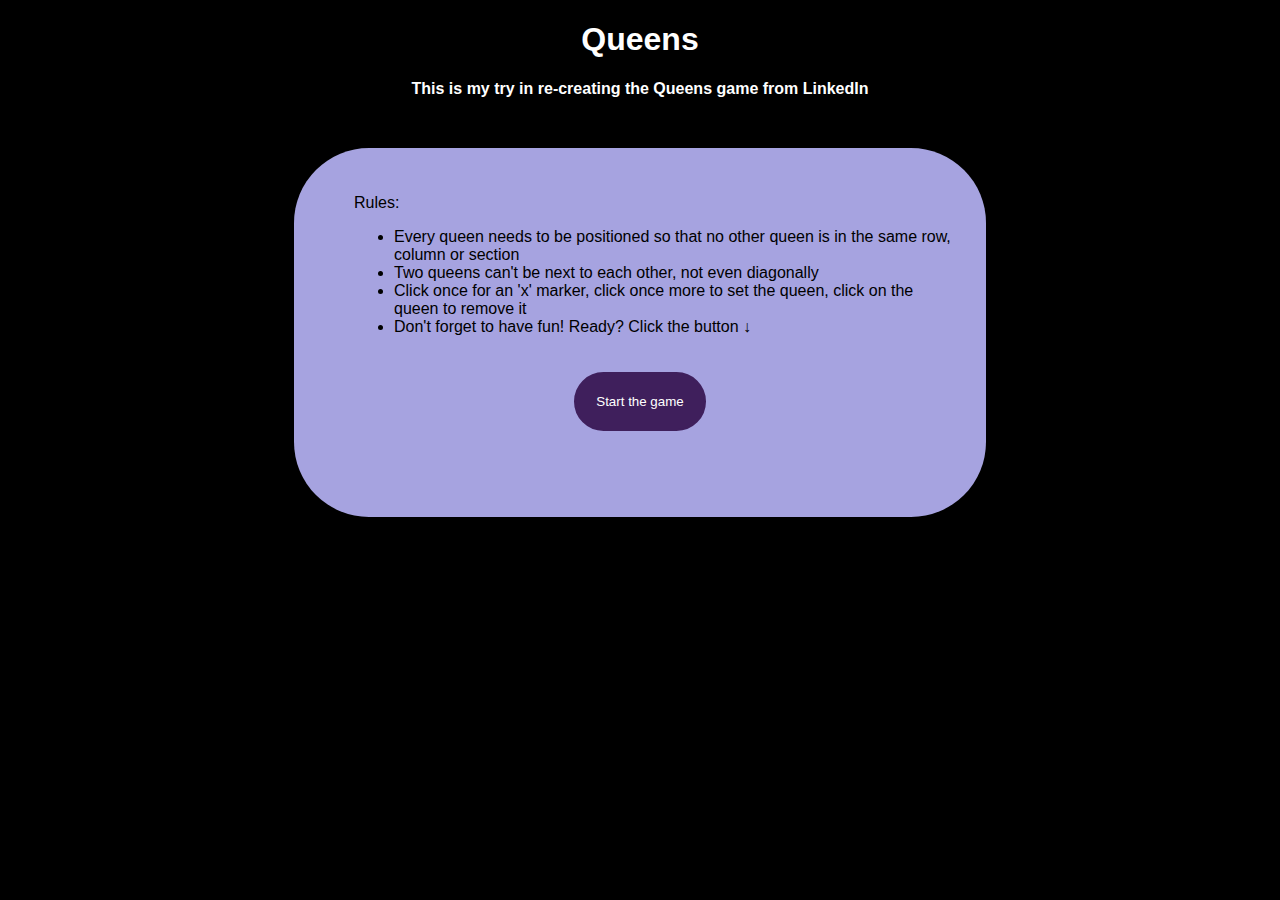
<file: queens-game/index.html>
<!DOCTYPE html>
<html lang="en">
<head>
    <meta charset="UTF-8">
    <meta name="viewport" content="width=device-width, initial-scale=1.0">
    <title>Queens by Gaga</title>
    <link rel="stylesheet" href="style.css">
    <link rel="stylesheet" href="table-1-style.css" id="table-style">
    <link rel="icon" href="images/queen-black.png">
</head>
<body>
    <script>
        var time = 0;
        let timer;
        let queens = 0;
        
        function check(cell){
            var id = cell.getAttribute("id");
            var row = parseInt(id[2]);
            var col = parseInt(id[3]);
            var ok = true;
            var black =  '<img src="images/queen-black.png" class="image">';
            var red =  '<img src="images/queen-red.png" class="image">'

            for(let i = 1; i <= 8; i++){
                for(let j = 1; j <= 8; j++){
                    var newid = "td" + i + "" + j;
                    if(i == row && j == col)
                        continue;
                    if(i == row || j == col){
                        if(document.getElementById(newid).innerHTML == black || document.getElementById(newid).innerHTML == red){
                            document.getElementById(newid).innerHTML = red;
                            ok = false;
                        }
                    }
                    if((i == row-1 && j == col-1) || (i == row-1 && j == col+1) || (i == row+1 && j == col-1) || (i == row+1 && j == col+1)){
                        if(document.getElementById(newid).innerHTML == black || document.getElementById(newid).innerHTML == red){
                            document.getElementById(newid).innerHTML = red;
                            ok = false;
                        }
                    }
                    if(getComputedStyle(document.getElementById(newid)).backgroundColor == getComputedStyle(cell).backgroundColor){
                        if(document.getElementById(newid).innerHTML == black || document.getElementById(newid).innerHTML == red){
                            document.getElementById(newid).innerHTML = red;
                            ok = false;
                        }
                    }
                }
            }
            return ok;
        }
    
        function start(){
            document.getElementById("start").style.display = "none";
            document.getElementById("game-table").style.display = "table";
            document.getElementById("time-text").style.display = "inline";
            document.getElementById("time").style.display = "inline";
            document.getElementById("reset").style.display = "inline";
            increment();
        }

        function increment(){
            timer = setTimeout(function(){
                time++;
                var minutes = Math.floor(time/60);
                var seconds = Math.floor(time%60);
                if(minutes < 10)
                    minutes = "0" + minutes;
                if(seconds < 10)
                    seconds = "0" + seconds;
                document.getElementById("time").innerHTML = minutes + ":" + seconds;
                increment();
            }, 1000)
        }

        function listen(){
                    if(this.innerHTML == ""){
                        this.innerHTML =  '<img src="images/x.png" class="image">';
                    }
                    else if(this.innerHTML == '<img src="images/x.png" class="image">'){
                        queens++;
                        if(check(this)){
                            this.innerHTML =  '<img src="images/queen-black.png" class="image">';
                            if(queens == 8){
                                clearTimeout(timer);
                                setTimeout(function(){
                                    alert("You win! Your time: " + document.getElementById("time").innerText);
                                }, 10);
                                disable();
                            }
                        }
                        else
                            this.innerHTML =  '<img src="images/queen-red.png" class="image">';
                    }
                    else{
                        queens--;
                        this.innerHTML =  '';
                        for(var k = 1; k <= 8; k++){
                            for(var l = 1; l <= 8; l++){
                                if(document.getElementById("td" + k + "" + l).innerHTML ==  '<img src="images/queen-red.png" class="image">' && check(document.getElementById("td" + k + "" + l))){
                                    document.getElementById("td" + k + "" + l).innerHTML =  '<img src="images/queen-black.png" class="image">';
                                }
                            }
                        }
                    }
                }

        function reset(){
            var cells = document.getElementById("game-table").getElementsByTagName("td");
            for(const element of cells){
                element.innerHTML = "";
            }
            queens = 0;
        }

        function disable(){
            for(var i = 1; i <= 8; i++){
                for(var j = 1; j <= 8; j++){
                    var id = "td" + i + "" + j;
                    document.getElementById(id).removeEventListener("click", listen);
                }
            }
            document.getElementById("reset").setAttribute("onclick", "");
        }

        
    </script>
    <h1 class="header">Queens</h1>
    <h4 class="header">This is my try in re-creating the Queens game from LinkedIn</h4>
    
    <div id="game-div">
        <p class="rules">Rules:</p>
        <ul class="rules">
            <li>Every queen needs to be positioned so that no other queen is in the same row, column or section</li>
            <li>Two queens can't be next to each other, not even diagonally</li>
            <li>Click once for an 'x' marker, click once more to set the queen, click on the queen to remove it</li>
            <li>Don't forget to have fun! Ready? Click the button &darr;</li>
        </ul>
        <input type="button" id="start" class="button" onclick="start()" value="Start the game"/>
        <table id="game-table">
            <th></th>
            <tr>
                <td id="td11"></td>
                <td id="td12"></td>
                <td id="td13"></td>
                <td id="td14"></td>
                <td id="td15"></td>
                <td id="td16"></td>
                <td id="td17"></td>
                <td id="td18"></td>
            </tr>
            <tr>
                <td id="td21"></td>
                <td id="td22"></td>
                <td id="td23"></td>
                <td id="td24"></td>
                <td id="td25"></td>
                <td id="td26"></td>
                <td id="td27"></td>
                <td id="td28"></td>
            </tr>
            <tr>
                <td id="td31"></td>
                <td id="td32"></td>
                <td id="td33"></td>
                <td id="td34"></td>
                <td id="td35"></td>
                <td id="td36"></td>
                <td id="td37"></td>
                <td id="td38"></td>
            </tr>
            <tr>
                <td id="td41"></td>
                <td id="td42"></td>
                <td id="td43"></td>
                <td id="td44"></td>
                <td id="td45"></td>
                <td id="td46"></td>
                <td id="td47"></td>
                <td id="td48"></td>
            </tr>
            <tr>
                <td id="td51"></td>
                <td id="td52"></td>
                <td id="td53"></td>
                <td id="td54"></td>
                <td id="td55"></td>
                <td id="td56"></td>
                <td id="td57"></td>
                <td id="td58"></td>
            </tr>
            <tr>
                <td id="td61"></td>
                <td id="td62"></td>
                <td id="td63"></td>
                <td id="td64"></td>
                <td id="td65"></td>
                <td id="td66"></td>
                <td id="td67"></td>
                <td id="td68"></td>
            </tr>
            <tr>
                <td id="td71"></td>
                <td id="td72"></td>
                <td id="td73"></td>
                <td id="td74"></td>
                <td id="td75"></td>
                <td id="td76"></td>
                <td id="td77"></td>
                <td id="td78"></td>
            </tr>
            <tr>
                <td id="td81"></td>
                <td id="td82"></td>
                <td id="td83"></td>
                <td id="td84"></td>
                <td id="td85"></td>
                <td id="td86"></td>
                <td id="td87"></td>
                <td id="td88"></td>
            </tr>
        </table><br/>
        <label id="difficulty-text" for="difficulty" class="game">difficulty:</label> <label id="difficulty" class="game"></label><br/>
        <label id="time-text" for="time" class="game">Time:</label> <label id="time" class="game">00:00</label><br/>
        <input type="button" id="reset" class="button game" onclick="reset()" value="Reset table"/>
    </div>
    <script>
        for(var i = 1; i <= 8; i++){
            for(var j = 1; j <= 8; j++){
                var id = "td" + i + "" + j;
                document.getElementById(id).addEventListener("click", listen);
            }
        }
    </script>
</body>
</html>
</file>
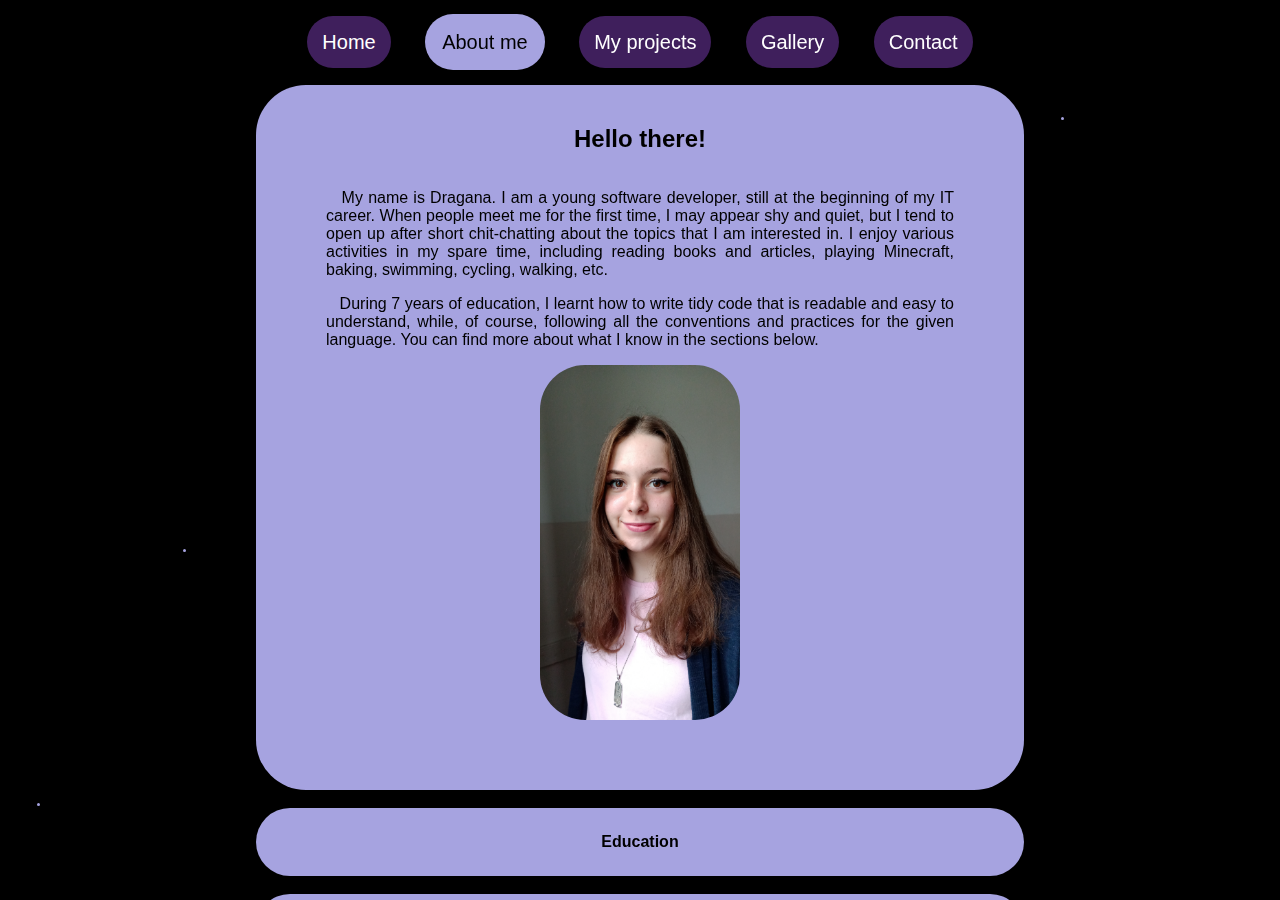
<file: about-me.html>
<!DOCTYPE html>
<html lang="en">
<head>
    <meta charset="UTF-8">
    <meta name="viewport" content="width=device-width, initial-scale=1.0">
    <title>Dragana - About me</title>
    <link href="style.css" rel="stylesheet">
    <link href="navbar-style.css" rel="stylesheet">
    <link href="about-me-style.css" rel="stylesheet">
    <link rel="icon" href="images/icon.ico">
</head>
<body>
    <div id="container">
        <div id="particles">
        </div>
        <div id="content">
            <nav id="navbar">
                <ul>
                    <li><a href="index.html">Home</a></li>
                    <li><a href="about-me.html" class="current">About me</a></li>
                    <li><a href="my-projects.html">My projects</a></li>
                    <li><a href="gallery.html">Gallery</a></li>
                    <li><a href="contact.html">Contact</a></li>
                </ul>
            </nav>
            <div id="about">
                <h2>Hello there!</h2>
                <div id="about-content">
                    <div id="about-text">
                        <p>&nbsp&nbsp My name is Dragana. I am a young software developer, still at the beginning of my IT career. When people meet me for the first 
                            time, I may appear shy and quiet, but I tend to open up after short chit-chatting about the topics that I am interested in. I enjoy various activities 
                            in my spare time, including reading books and articles, playing Minecraft, baking, swimming, cycling, walking, etc.</p>
                        <p>&nbsp&nbsp During 7 years of education, I learnt how to write tidy code that is readable and easy to understand, while, of course, following all the 
                            conventions and practices for the given language. You can find more about what I know in the sections below.</p>
                    </div>
                    <img id="image-me" src="images/me.jpg"alt="Dragana Majstorović"title="My selfie">
                </div>
            </div>
            <br>
            <button id="education-button" class="collapse show">Education</button>
            <div id="education" class="section">
                <div id="university">
                        <h3>- Bachelor in computer science</h3>
                        <h4>Faculty for Natural Sciences and Mathematics, University of Banja Luka (2021 - )</h4>
                        <h4>Bachelor's degree in computer science</h4>
                </div>
                <div id="high-school">
                        <h3>- Information technology technician</h3>
                        <h4>High School for Electrical Engineering, Prijedor (2017 - 2021)</h4>
                        <h4>High scool graduate - 4th degree</h4>
                </div>
            </div>
            <br>
            <button id="skills-button" class="collapse show">Skills</button>
            <div id="skills" class="section">
                <p>Here are some skills that I gained through my education:</p>
                <ul>
                    <li>Functional programming</li>
                    <li>Procedural programming</li>
                    <li>Object-oriented programming</li>
                    <li>Web programming</li>
                    <li>Web design</li>
                    <li>Networking</li>
                    <li>Operating systems</li>
                    <li>Data structures</li>
                    <li>Algorithms</li>
                    <li>Relational databases</li>
                    <li>Microsoft Office (Word, Excel, PowerPoint, Access)</li>
                    <li><b>English (B2-C1)</b></li>
                </ul>
            </div>
            <br>
            <button id="languages-button" class="collapse show">Programming languages</button>
            <div id="languages" class="section">
                <p>Here are all the programming and scripting languages I know so far:</p>
                <ul>
                <li>C, C++, C# (with .NET)</li>
                    <li>Java (with JavaFX/FXML)</li>
                    <li>Kotlin</li>
                    <li>Python</li>
                    <li>HTML, CSS</li>
                    <li>Java Script</li>
                    <li>PHP</li>
                    <li>SQL</li>
                </ul>
            </div>
            <br>
            <button id="software-button" class="collapse show">Software</button>
            <div id="software" class="section">
                <p>Here is the list of software and tools I've worked with:</p>
                <ul>
                    <li>Git</li>
                    <li>Visual Studio</li>
                    <li>Visual Studio Code</li>
                    <li>WordPress</li>
                    <li>Eclipse</li>
                    <li>IntelliJ</li>
                    <li>PyCharm</li>
                    <li>Spyder (Anaconda)</li>
                    <li>Code::Blocks</li>
                    <li>MATLAB</li>
                    <li>XAMPP</li>
                    <li>Cisco Packet Tracer</li>
                    <li>Siemens LOGO Soft</li>
                </ul>
            </div>
            
            <footer>Made by Dragana with love &lt;3</footer>
        </div>
    </div>
   
    <script>

        const particlesContainer = document.getElementById('particles');

        function createParticle() {
            const particle = document.createElement('div');
            particle.className = 'particle';
            particle.style.left = Math.random() * 100 + 'vw';
            particle.style.top = Math.random() * 100 + 'vh';
            particlesContainer.appendChild(particle);
            setTimeout(() => {
                particle.style.left = Math.random() * 100 + 'vw';
                particle.style.top = Math.random() * 100 + 'vh';
                particle.style.boxShadow = "0 0 4px 4px #A6A3E0";
                setTimeout(() => {
                    particle.style.boxShadow = "0 0 0px 0px #A6A3E0";
                }, 1000)
                setTimeout(() => {
                    particle.remove();
                }, 4000);
            }, 1000);
        }

        var coll = document.getElementsByClassName("collapse");
        var i;
        
        for (i = 0; i < coll.length; i++) {
            coll[i].addEventListener("click", function() {
                this.classList.toggle('show');
                var content = this.nextElementSibling;
                if (content.style.maxHeight){
                    content.style.color = "#A6A3E0";
                    content.style.padding = "0px";
                    content.style.maxHeight = null;
                    this.style.borderBottomLeftRadius = "75px";
                    this.style.borderBottomRightRadius = "75px";
                    this.style.borderTopLeftRadius = "75px";
                    this.style.borderTopRightRadius = "75px";
                } else {
                    content.style.color = "black";
                    content.style.maxHeight = "500px";
                    content.style.padding = "70px";
                    content.style.paddingTop = "30px";
                    this.style.borderBottomLeftRadius = 0;
                    this.style.borderBottomRightRadius = 0;
                    this.style.borderTopLeftRadius = "75px";
                    this.style.borderTopRightRadius = "75px";
                }
            });
        }
        
        setInterval(createParticle, 100);
    </script>
    </body>
</html>
</file>
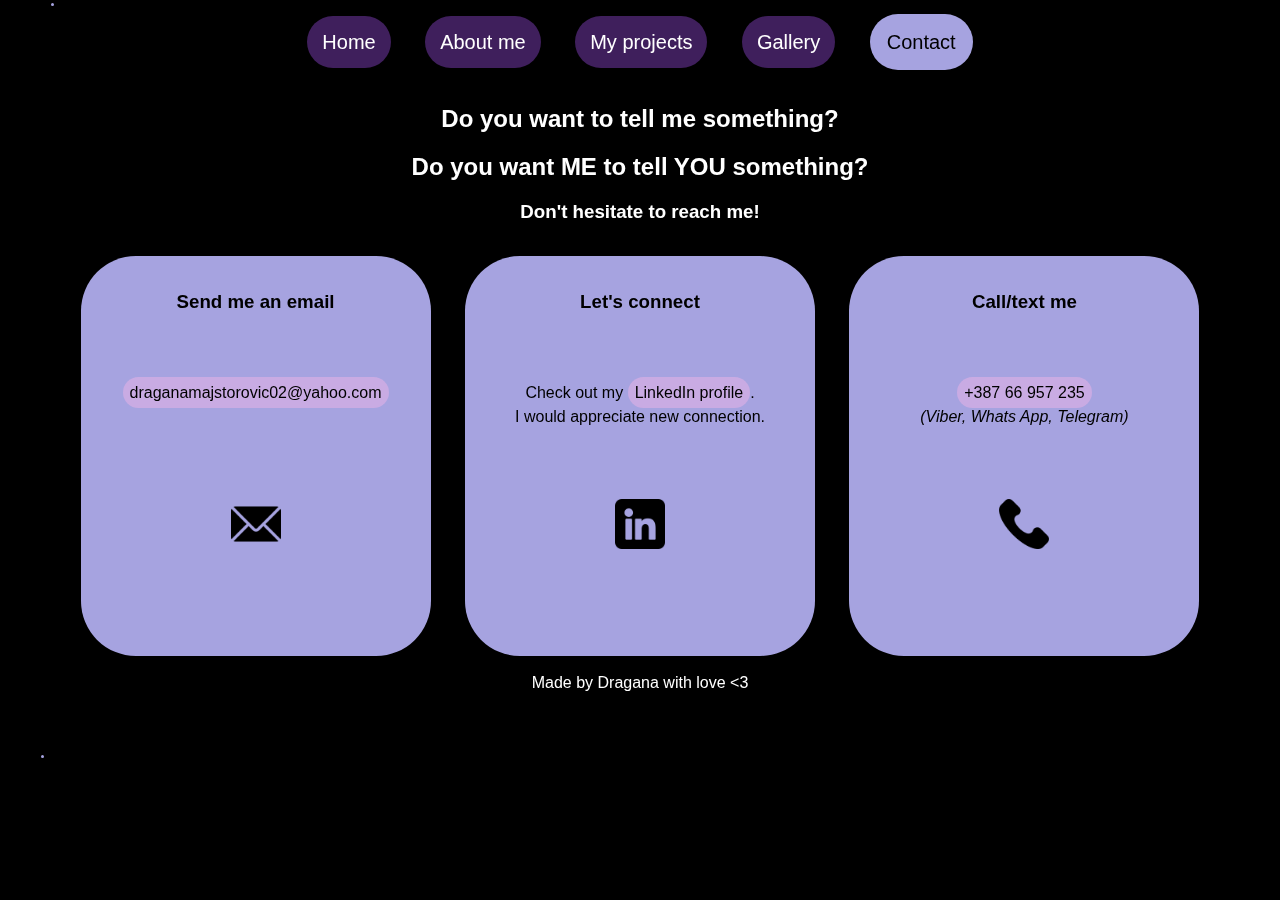
<file: contact.html>
<!DOCTYPE html>
<html lang="en">
<head>
    <meta charset="UTF-8">
    <meta name="viewport" content="width=device-width, initial-scale=1.0">
    <title>Dragana - Contact</title>
    <link href="navbar-style.css" rel="stylesheet">
    <link href="style.css" rel="stylesheet">
    <link href="contact-style.css" rel="stylesheet">
    <link rel="icon" href="images/icon.ico">
</head>
<body>
    <div id="container">
        <div id="particles">
        </div>
        <div id="content">
            <nav id="navbar">
                <ul>
                    <li><a href="index.html">Home</a></li>
                    <li><a href="about-me.html">About me</a></li>
                    <li><a href="my-projects.html">My projects</a></li>
                    <li><a href="gallery.html">Gallery</a></li>
                    <li><a href="contact.html" class="current">Contact</a></li>
                </ul>
            </nav>
        <div id="contact">
            <h2>Do you want to tell me something?</h2>
            <h2>Do you want ME to tell YOU something?</h2>
            <h3>Don't hesitate to reach me!</h3>
            <div id="contact-tabs">
                <div id="tab-1" class="tab">
                    <h3>Send me an email</h3><br><br>
                    <a href="mailto:draganamajstorovic02@yahoo.com" target="_blank">draganamajstorovic02@yahoo.com</a><br><br>
                    <img src="images/email.png" alt="email icon">
                </div>
                <div id="tab-2" class="tab">
                    <h3>Let's connect</h3><br><br>
                    Check out my <a href="https://www.linkedin.com/in/dragana-majstorovic-361b28176" target="_blank">LinkedIn profile</a>.<br>I would appreciate new connection.
                    <img src="images/linkedin.png" alt="LinkedIn icon">
                </div>
                <div id="tab-3" class="tab">
                    <h3>Call/text me</h3><br><br>
                    <a href="tel:+38766957235">+387 66 957 235</a><br>
                    <i>(Viber, Whats App, Telegram)</i>
                    <img src="images/phone-call.png" alt="phone icon">
                </div>
            </div>
        </div>
        <footer>Made by Dragana with love &lt;3</footer>
        </div>
            
    </div>
    
    <script>
        const particlesContainer = document.getElementById('particles');

        function createParticle() {
            const particle = document.createElement('div');
            particle.className = 'particle';
            particle.style.left = Math.random() * 100 + 'vw';
            particle.style.top = Math.random() * 100 + 'vh';
            particlesContainer.appendChild(particle);
            setTimeout(() => {
                particle.style.left = Math.random() * 100 + 'vw';
                particle.style.top = Math.random() * 100 + 'vh';
                particle.style.boxShadow = "0 0 4px 4px #A6A3E0";
                setTimeout(() => {
                    particle.style.boxShadow = "0 0 0px 0px #A6A3E0";
                }, 1000)
                setTimeout(() => {
                    particle.remove();
                }, 4000);
            }, 1000);
        }

        setInterval(createParticle, 100);
    </script>
</body>
</html>
</file>
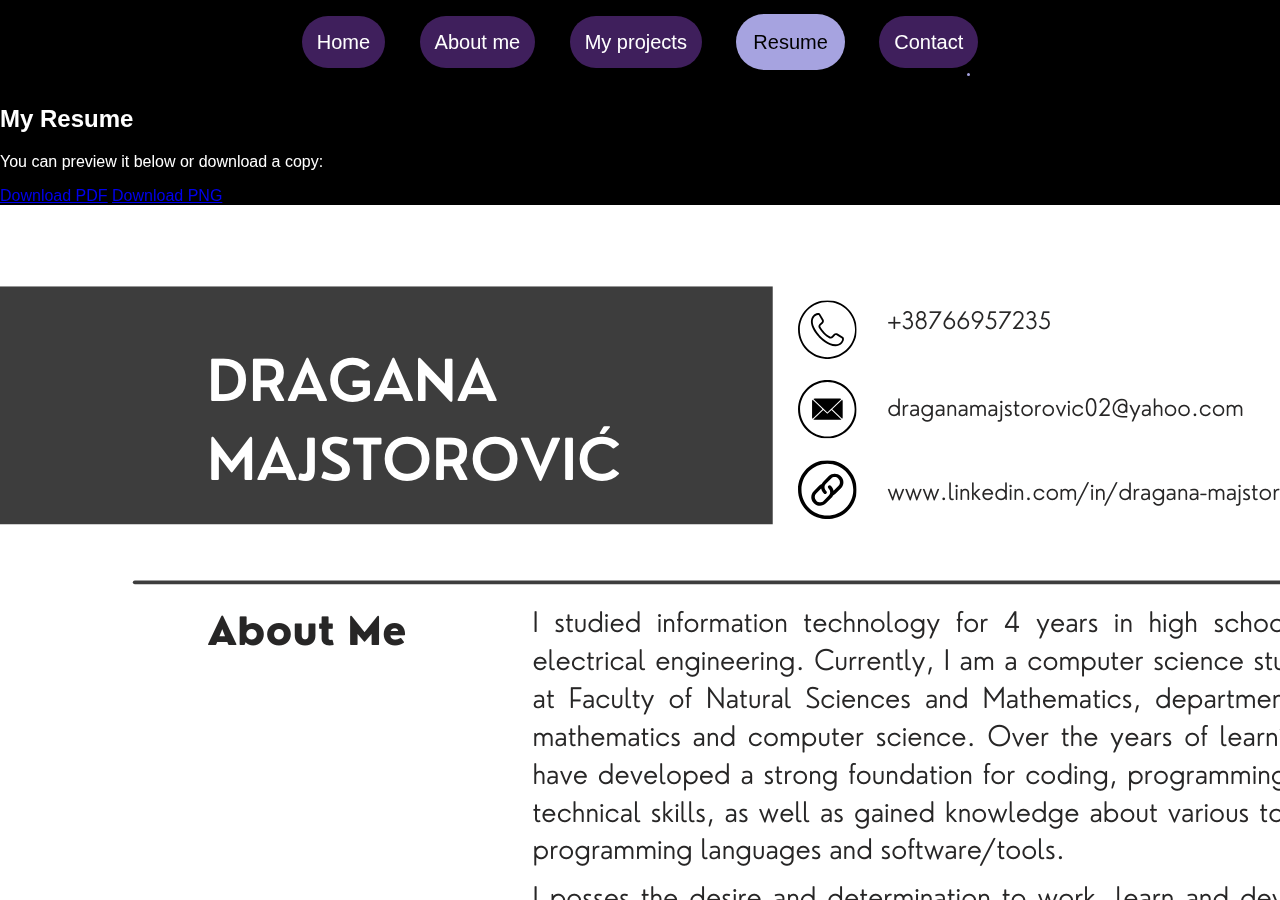
<file: resume.html>
<!DOCTYPE html>
<html lang="en">
<head>
    <meta charset="UTF-8">
    <meta name="viewport" content="width=device-width, initial-scale=1.0">
    <title>Dragana - gallery</title>
    <link href="navbar-style.css" rel="stylesheet">
    <link href="style.css" rel="stylesheet">
    <link href="resume-style.css" rel="stylesheet">
    <link rel="icon" href="images/icon.ico">
</head>
<body>
    <div id="container">
        <div id="particles"></div>
        <div id="content">
            <nav id="navbar">
                <div class="nav-container">
                <div class="menu-btn" id="menu-btn">
                    <span></span>
                    <span></span>
                    <span></span>
                </div>
                <ul id="nav-links">
                    <li><a href="index.html">Home</a></li>
                    <li><a href="about-me.html">About me</a></li>
                    <li><a href="my-projects.html">My projects</a></li>
                    <li><a href="resume.html" class="current">Resume</a></li>
                    <li><a href="contact.html">Contact</a></li>
                </ul>
                </div>
            </nav>
            <div id="resume-section">
                <div class="resume-header">
                    <h2>My Resume</h2>
                    <p>You can preview it below or download a copy:</p>

                    <div class="download-buttons">
                        <a href="images/Dragana-Majstorovic-Resume.pdf" download>Download PDF</a>
                        <a href="images/Dragana-Majstorovic-Resume.png" download>Download PNG</a>
                    </div>
                </div>

                <div class="resume-preview">
                    <img src="images/Dragana-Majstorovic-Resume.png" alt="Resume preview" />
                </div>
            </div>

            <!-- <footer>Made by Dragana with love &lt;3</footer> -->
        </div>
    </div>

    <script>
        
        const menuBtn = document.getElementById("menu-btn");
        const navLinks = document.getElementById("nav-links");

        menuBtn.addEventListener("click", () => {
        menuBtn.classList.toggle("open");
        navLinks.classList.toggle("active");
        });

        
        const particlesContainer = document.getElementById('particles');

        function createParticle() {
            const particle = document.createElement('div');
            particle.className = 'particle';
            particle.style.left = Math.random() * 100 + 'vw';
            particle.style.top = Math.random() * 100 + 'vh';
            particlesContainer.appendChild(particle);
            setTimeout(() => {
                particle.style.left = Math.random() * 100 + 'vw';
                particle.style.top = Math.random() * 100 + 'vh';
                particle.style.boxShadow = "0 0 4px 4px #A6A3E0";
                setTimeout(() => {
                    particle.style.boxShadow = "0 0 0px 0px #A6A3E0";
                }, 1000)
                setTimeout(() => {
                    particle.remove();
                }, 4000);
            }, 1000);
        }

        setInterval(createParticle, 100);
    </script>
</body>
</html>
</file>
<file: queens-game/style.css>
body {
    background-color: black;
    color: white;
    font-family: Arial, Helvetica, sans-serif;
}

#game-div {
    background-color: #A6A3E0;
    width: 50%;
    height: auto;
    text-align: center;
    margin: auto;
    margin-top: 50px;
    border-radius: 75px;
    padding: 30px;
    color: black;
}

.header {
    text-align: center;
}

.rules {
    text-align: left;
    margin-left: 30px;
}

table{
    margin: auto;
    border: 3px black solid;
    border-spacing: 0;
    display: none;
}

th {
    display: none;
}

td {
    border: 1px solid gray;
    width: 40px;
    height: 40px;
}

.button {
    margin-top: 20px;
    margin-bottom: 20px;
    padding: 20px;
    border-radius: 50px;
    border: #3F1F5C 2px solid;
    background-color: #3F1F5C;
    color: white;
}

.button:hover {
    background-color: #C9ABE3;
    color: black;
    cursor: pointer;
}

.game {
    display: none;
}

.image {
    width: 34px;
}

@media screen and (max-width: 800px) {
    #game-div {
        width: 90%;
        padding: 20px;
    }
}
</file>
<file: queens-game/table-1-style.css>
/* pink section */
#td23, #td25, #td26, #td27, #td33, #td34, #td35, #td36, #td42, #td43, #td44, #td52, #td53, #td54, #td62, #td63, #td72, #td73 {
    background-color: #E6B4B3;
}

/* --------------------- */
/* yellow section */
#td13, #td14, #td15, #td16, #td17, #td18, #td28, #td24 {
    background-color: #DBE2A7;
}

/* --------------------- */
/* orange section */

#td11, #td21, #td31, #td41, #td51, #td61, #td71, #td81, #td82, #td83 {
    background-color: #E0C9A3;
}

/* --------------------- */
/* lime section */
#td67, #td77, #td85, #td86, #td87 {
    background-color: #BCE2A7;
}

/* --------------------- */
/* green section */
#td28, #td37, #td38, #td46, #td47, #td48 {
    background-color: #85D6AC;
}

/* --------------------- */
/* blue section */
#td12, #td22, #td32{
    background-color: #94CFDB;
}

/* --------------------- */
/* gray section */
#td56, #td57, #td58, #td68, #td78, #td88 {
    background-color: #cccccc;
}

/* --------------------- */
/* purple section */
#td45, #td55, #td64, #td65, #td66, #td74, #td75, #td76, #td84 {
    background-color: #A09CDE;
}

/* --------------------- */
/* cell borders */
/* left */
#td11, #td21, #td31, #td41, #td51, #td61, #td71, #td81, #td12, #td22, #td32, #td42, #td52, #td62, #td72, #td13, #td23, 
#td33, #td24, #td64, #td74, #td84, #td25, #td45, #td55, #td85, #td46, #td56, #td37, #td67, #td77, #td28, #td68, #td78, 
#td88 {
    border-left: 1px solid black;
}

/* up */
#td11, #td12, #td13, #td14, #td15, #td16, #td17, #td18, #td23, #td25, #td26, #td27, #td28, #td34, #td37, #td42, #td45, 
#td46, #td56, #td57, #td58, #td64, #td66, #td67, #td82, #td83, #td85, #td86 {
    border-top: 1px solid black;
}

/* right */
#td18, #td28, #td38, #td48, #td58, #td68, #td78, #td88, #td11, #td12, #td21, #td22, #td23, #td24, #td27, #td31, #td32, 
#td36, #td41, #td44, #td45, #td51, #td54, #td55, #td61, #td63, #td66, #td67, #td71, #td73, #td76, #td77, #td83, #td84, 
#td87 {
    border-right: 1px solid black;
}

/* down */
#td81, #td82, #td83, #td84, #td85, #td86, #td87, #td88, #td13, #td15, #td16, #td17, #td18, #td24, #td32, #td35, #td36, 
#td46, #td47, #td48, #td54, #td56, #td57, #td72, #td73, #td75, #td76 {
    border-bottom: 1px solid black;
}
</file>
<file: style.css>
* {
    box-sizing: border-box;
}

body{
    margin: 0;
    padding: 0;
    height: 100vh;
    background-color: black;
    color: white;
    font-family: Arial, Helvetica, sans-serif;
    font-size: 16px;
    overflow: hidden;
}

#container {
    position: relative;
    width: 100%;
    height: 100vh;
    overflow: hidden;
}

#content {
    position: absolute;
    background-color: transparent;
    top: 0;
    left: 0;
    width: 100%;
    height: 100%;
    overflow: auto;
    z-index: 2;
}

#welcome {
    height: 400px;
    width: max-content;
    align-content: center;
    text-align: center;
    margin: auto;
    z-index: 3;
}

@keyframes growH1 {
    from {
        font-size: 2px;
        color: transparent;
    }
    to {
        font-size: 30px;
        color: white;
    }
}

@keyframes growH3 {
    from {
        font-size: 2px;
        color: transparent;
    }
    to {
        font-size: 18px;
        color: white;
    }
}

@keyframes fadeIn {
    from {
        color: transparent;
    }
    to {
        color: white;
    }
}

#welcome h1{
    z-index: 3;
    animation: growH1 3.0s ease forwards;
}

#welcome h3{
    z-index: 3;
    animation: growH3 3.0s ease forwards;
}

#my-projects {
    margin: auto;
    border-radius: 75px;
    width: 40%;
    background-color: #A6A3E0;
    color: black;
    text-align: justify;
    padding: 70px;
    padding-top: 20px;
}

#my-projects h2, h3 {
    text-align: center;
}

#github-link {
    text-decoration: none;
}

#project-links {
    margin: auto;
    border-radius: 75px;
    width: 40%;
    background-color: #A6A3E0;
    color: black;
    text-align: center;
    align-items: center;
    padding: 70px;
}

#projects-button {
    display: block;
    text-align: center;
    font-size: 20px;
    background-color: #1F255C;
    color: white;
    text-decoration: none;
    padding: 15px;
    width: 250px;
    margin: auto;
    border-radius: 75px;
}

#particles {
    background-color: black;
    position:fixed;
    top: 0px;
    left: 0px;
    width: 100%;
    height: 100%;
    z-index: 1;
}

.particle {
    position: absolute;
    width: 3px;
    height: 3px;
    background-color: #A6A3E0;
    border-radius: 75px;
    box-shadow: 0 0 0px 0px #A6A3E0;
    transition: top 3.0s ease-in-out, left 2.5s ease-in-out, box-shadow 2.0s ease;
    z-index: 1;
}

footer {
    display: block;
    width: 100%;
    bottom: 0px;
    text-align: center;
    padding: 3px;
}

@media screen and (max-width: 800px) {
    #welcome, #my-projects, #project-links {
        width: 90%;
        padding: 20px;
    }
}

@media screen and (max-width: 1150px){
    body {
        overflow: auto;
        padding-bottom: 80px;
    }

    #my-projects, #project-links {
        width: 80%;
        border-radius: 40px;
    }

    #welcome h1, #welcome h3 {
        animation: fadeIn 3.0s ease forwards;
    }
}
</file>
<file: navbar-style.css>
#navbar {
    background-color: inherit;
    display: block;
    width: max-content;
    margin: auto;
    padding-top: 15px;
    padding-bottom: 15px;
}

#navbar ul {
    list-style-type: none;
    background-color: inherit;
    display: block;
    padding-left: 0%;
}

#navbar li {
    display: inline;
    font-size: 20px;
    margin: 15px;
    position: relative;
    z-index: 3;
}

#navbar a {
    text-decoration: none;
    text-align: center;
    background-color: #3F1F5C;
    color: white;
    width: auto;
    height: auto;
    padding: 15px;
    border-radius: 75px;
    transition: background-color 0.5s ease, color 0.5s ease;
}

#navbar a:hover{
    cursor:pointer;
    background-color: #A6A3E0;
    color: black;
}

.current {
    background-color: #A6A3E0 !important;
    color: black !important;
    padding: 17px !important;
}

@media screen and (max-width: 800px) {
    #navbar li{
        display: block;
        font-size: 20px;
        margin: 10px;
        margin-left: auto;
        margin-right: auto;
    }

    #navbar a {
        display: block;
        width: 250px;
    }
}
</file>
<file: about-me-style.css>
#about {
    margin: auto;
    border-radius: 75px;
    width: 50%;
    background-color: #A6A3E0;
    color: black;
    text-align: justify;
    padding: 70px;
    padding-top: 20px;
    display: flex;
    flex-direction: column;
    z-index: 3;
}

#about-content {
    display: flex;
}

#about-text {
    flex: 1;
    margin: auto;
    width: 50%;
    margin-right: auto;
    padding-right: 40px;
}

#about h2 {
    text-align: center;
}

#image-me {
    max-width: 200px;
    object-fit: scale-down;
    border-radius: 45px;
    flex: 50%;
}

.collapse {
    width: 50%;
    display: block;
    margin: auto;
    border-radius: 40px;
    background-color: #A6A3E0;
    color: black;
    text-align: center;
    font-size: 16px;
    font-weight: bold;
    cursor: pointer;
    outline: none;
    border: none;
    padding: 25px;
    z-index: 3;
}

.show {
    transition: border-bottom-right-radius 0.3s 0.3s, border-bottom-left-radius 0.3s 0.3s;
}

.section {
    margin: auto;
    border-radius: 75px;
    width: 50%;
    background-color: #A6A3E0;
    text-align: left;
    border-top-left-radius: 0%;
    border-top-right-radius: 0%;
    max-height: 0px;
    overflow: hidden;
    transition: max-height 0.3s ease;
    z-index: 3;
}

h3 {
    text-align: left;
}

h4 {
    font-weight: 200;
}

@media screen and (max-width: 1360px) {
    body {
        overflow: auto !important;
    }

    #about, .collapse {
        width: 60%;
        border-radius: 50px;
    }

    .section {
        width: 60%;
        border-bottom-left-radius: 40px;
        border-bottom-right-radius: 40px;
        text-align: left;
    }

    #about-content, #about-text, #image-me {
        display: block;
        margin: auto;
    }

    #about-content, #image-me {
        padding: 0px;
        margin: auto;
    }

    #about-text {
        width: 100%;
        padding: 0%;
    }
}

@media screen and (max-width: 800px) {
    #about, .collapse {
        width: 90%;
        padding: 15px;
        border-radius: 40px;
        display: block;
    }

    #about-text{
        width: 100%;
        padding: 0%;
    }

    .section {
        width: 90%;
        text-align: left;
    }
}
</file>
<file: contact-style.css>
body {
    overflow: hidden;
}

#contact {
    text-align: center;
}

#contact h2, h3 {
    z-index: 3;
}

#contact-tabs div {
    display: inline-block;
    width: 350px;
    height: 400px;
    background-color: #A6A3E0;
    color: black;
    text-align: center;
    padding: 15px;
    margin: 15px;
    border-radius: 55px;
    vertical-align: top;
    z-index: 3;
    transition: all 0.5s ease;
}

#contact-tabs div:hover {
    border: 2px solid #BEBFE9;
    box-shadow: 0 0 15px 10px #C9ABE3;
}

#contact-tabs {
    position: relative;
    padding: 0%;
    margin: auto;
    line-height: 24px;
    z-index: 3;
}

#contact-tabs a {
    background-color: #C9ABE3;
    color: black;
    padding: 7px;
    text-decoration: none;
    border-radius: 55px;
}

#contact-tabs img {
    display: block;
    width: 90px;
    margin: auto;
    padding: 20px;
    margin-top: 50px;
}

@media screen and (max-width: 1150px) {
    #contact-tabs div {
        display: block;
        margin: auto;
        margin-top: 20px;
}
    body {
        overflow-y: auto;
        overflow-x: hidden;
    }
}
</file>
<file: resume-style.css>
#resume {
    margin: auto;
    border-radius: 70px;
    width: 70%;
    padding: 85px;
    padding-top: 0%;
    align-content: center;
    text-align: center;
    background-color: #A6A3E0;
}

#resume-image {
    width: 100%;
    border-radius: 60px;
}

#download {
    margin: 30px;
    color: black;
}

#download a {
    text-decoration: none;
    color: #A6A3E0;
    background-color: #3F1F5C;
    display: inline-block;
    border-radius: 75px;
    border-color: #3F1F5C;
    border-width: 2px;
    border-style: solid;
    padding: 10px 30px;
    margin: 10px;
    transition: background-color 0.5s ease, color 0.5s ease;
}

#download a:hover {
    color: #3F1F5C;
    background-color: #A6A3E0;
}

@media screen and (max-width: 1150px) {
    #resume {
        width: 90%;
        padding: 20px;
        border-radius: 50px;
    }

    #resume-image {
        border-radius: 35px;
    }
}

@media screen and (max-width: 800px) {
    #resume {
        width: 90%;
        padding: 20px;
        border-radius: 40px;
    }

    #resume-image {
        border-radius: 25px;
    }
}
</file>
